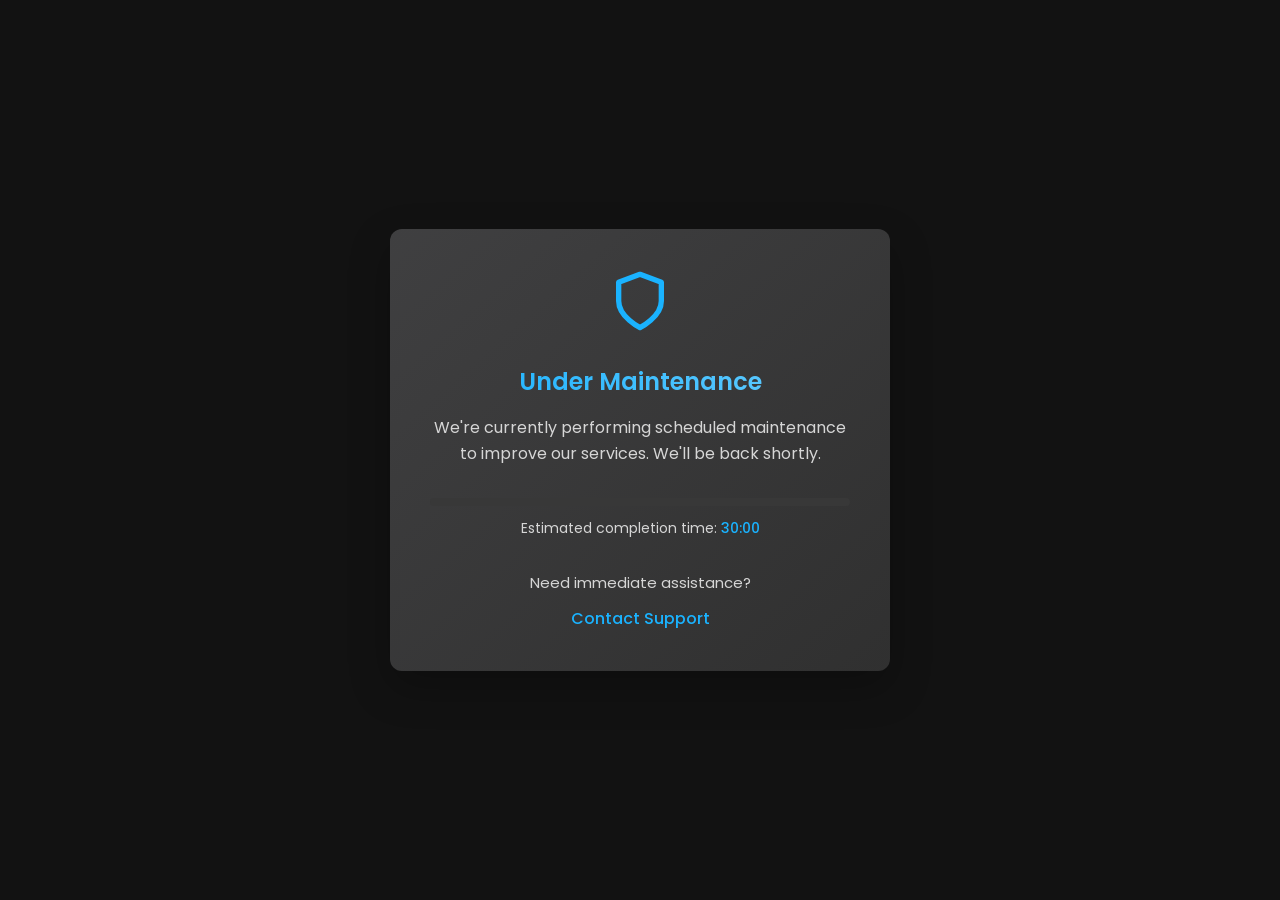
<file: index.html>
<!DOCTYPE html>
<html lang="en">
<head>
    <meta charset="UTF-8">
    <meta name="viewport" content="width=device-width, initial-scale=1.0">
    <title>Maintenance Mode</title>
    <link rel="preconnect" href="https://fonts.googleapis.com">
    <link rel="preconnect" href="https://fonts.gstatic.com" crossorigin>
    <link href="https://fonts.googleapis.com/css2?family=Poppins:wght@300;400;500;600&display=swap" rel="stylesheet">
    <link rel="stylesheet" href="assets/css/maintenance.css">
</head>
<body>
    <div class="maintenance-container">
        <div class="maintenance-card">
            <div class="maintenance-icon">
                <svg xmlns="http://www.w3.org/2000/svg" width="64" height="64" viewBox="0 0 24 24" fill="none" stroke="currentColor" stroke-width="2" stroke-linecap="round" stroke-linejoin="round">
                    <path d="M12 22s8-4 8-10V5l-8-3-8 3v7c0 6 8 10 8 10z"></path>
                </svg>
            </div>
            <h1 class="maintenance-title">Under Maintenance</h1>
            <p class="maintenance-message">We're currently performing scheduled maintenance to improve our services. We'll be back shortly.</p>
            <div class="maintenance-progress">
                <div class="progress-bar">
                    <div class="progress-fill"></div>
                </div>
                <p class="progress-text">Estimated completion time: <span class="countdown">30:00</span></p>
            </div>
            <div class="maintenance-contact">
                <p>Need immediate assistance?</p>
                <a href="" class="contact-link">Contact Support</a>
            </div>
        </div>
    </div>
    <script src="assets/js/maintenance.js"></script>
</body>
</html>
</file>
<file: assets/css/maintenance.css>
:root {
    /* Primary Colors */
    --accent-color: hsl(200, 100%, 55%);
    --accent-dark: hsl(200, 99%, 32%);
    --accent-light: hsl(200, 100%, 70%);
    --background: hsl(0, 0%, 7%);
    --text: hsl(0, 0%, 84%);
    --white: hsl(0, 0%, 100%);
    --white-2: hsl(0, 0%, 98%);
    --jet: hsl(0, 0%, 22%);
    --onyx: hsl(240, 1%, 17%);

    /* Typography */
    --font-family: 'Poppins', sans-serif;
    --fs-1: 24px;
    --fs-2: 18px;
    --fs-3: 17px;
    --fs-4: 16px;
    --fs-5: 15px;
    --fs-6: 14px;
    --fs-7: 13px;
    --fs-8: 11px;

    /* Transitions */
    --transition-1: 0.25s ease;
    --transition-2: 0.5s ease-in-out;
}

* {
    margin: 0;
    padding: 0;
    box-sizing: border-box;
}

body {
    font-family: var(--font-family);
    background: var(--background);
    color: var(--text);
    min-height: 100vh;
    display: flex;
    align-items: center;
    justify-content: center;
    padding: 20px;
}

.maintenance-container {
    width: 100%;
    max-width: 500px;
}

.maintenance-card {
    background: linear-gradient(to bottom right, hsl(240, 1%, 25%) 3%, hsl(0, 0%, 19%) 97%);
    padding: 40px;
    border-radius: 12px;
    box-shadow: 0 16px 40px hsla(0, 0%, 0%, 0.25);
    text-align: center;
}

.maintenance-icon {
    color: var(--accent-color);
    margin-bottom: 24px;
}

.maintenance-icon svg {
    width: 64px;
    height: 64px;
}

.maintenance-title {
    font-size: var(--fs-1);
    font-weight: 600;
    margin-bottom: 16px;
    background: linear-gradient(to right, var(--accent-color), var(--accent-light));
    background-clip: text;
    -webkit-background-clip: text;
    -webkit-text-fill-color: transparent;
}

.maintenance-message {
    font-size: var(--fs-4);
    font-weight: 400;
    margin-bottom: 32px;
    line-height: 1.6;
}

.maintenance-progress {
    margin-bottom: 32px;
}

.progress-bar {
    background: var(--jet);
    height: 8px;
    border-radius: 4px;
    margin-bottom: 12px;
    overflow: hidden;
}

.progress-fill {
    background: linear-gradient(to right, var(--accent-color), var(--accent-light));
    height: 100%;
    width: 0%;
    transition: width var(--transition-2);
    animation: progress-animation 2s ease-in-out infinite;
}

.progress-text {
    font-size: var(--fs-6);
    color: var(--text);
}

.countdown {
    color: var(--accent-color);
    font-weight: 500;
}

.maintenance-contact {
    margin-top: 24px;
}

.maintenance-contact p {
    font-size: var(--fs-5);
    margin-bottom: 12px;
}

.contact-link {
    color: var(--accent-color);
    text-decoration: none;
    font-weight: 500;
    transition: color var(--transition-1);
}

.contact-link:hover {
    color: var(--white-2);
}

@keyframes progress-animation {
    0% {
        width: 0%;
    }
    50% {
        width: 100%;
    }
    100% {
        width: 0%;
    }
}

@media (max-width: 480px) {
    .maintenance-card {
        padding: 30px 20px;
    }
    
    .maintenance-title {
        font-size: var(--fs-2);
    }
    
    .maintenance-message {
        font-size: var(--fs-5);
    }
}
</file>
